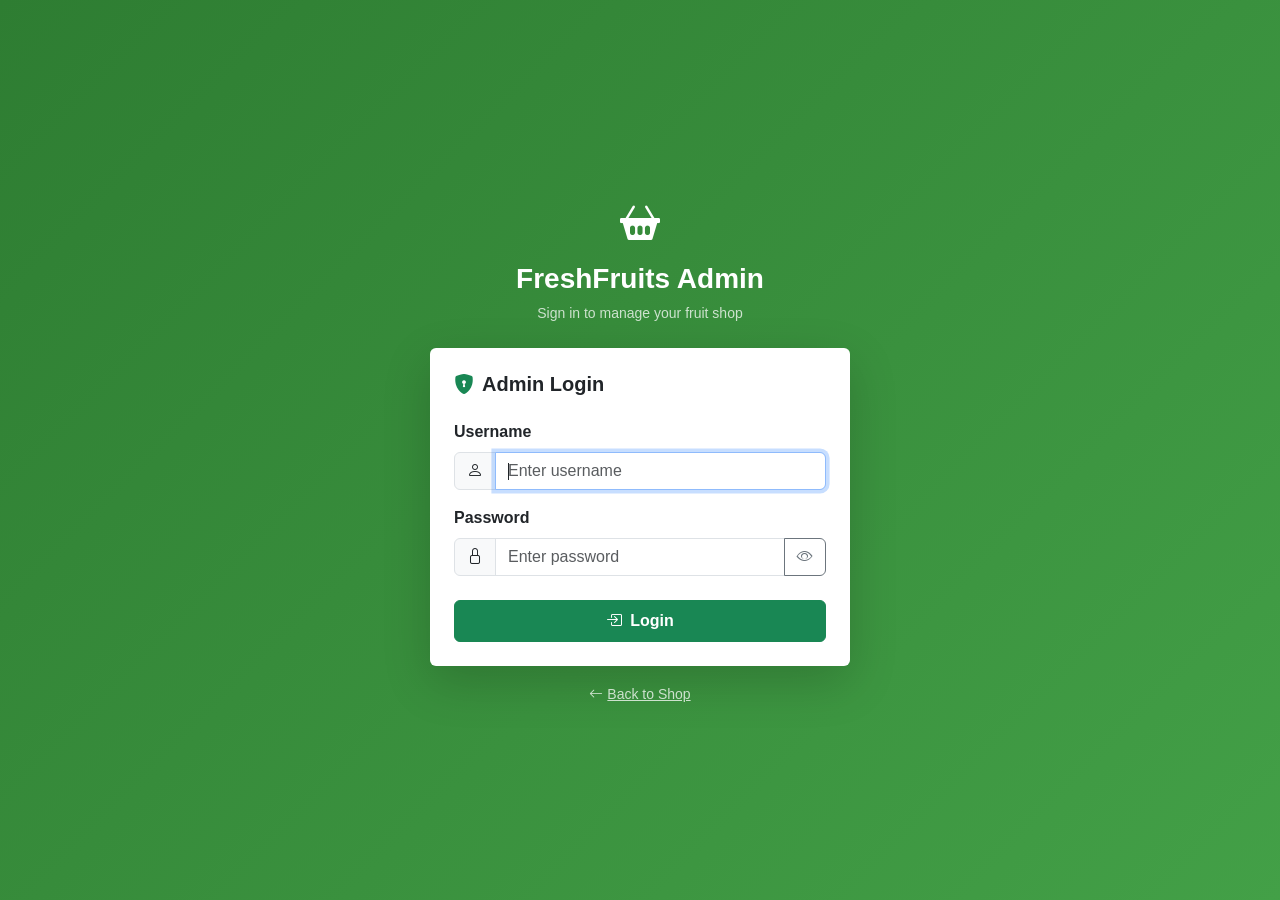
<file: admin/add-fruit.html>
<!DOCTYPE html>
<html lang="en">
<head>
    <meta charset="UTF-8">
    <meta name="viewport" content="width=device-width, initial-scale=1">
    <title>Add Fruit – FreshFruits Admin</title>
    <link href="https://cdn.jsdelivr.net/npm/bootstrap@5.3.3/dist/css/bootstrap.min.css" rel="stylesheet">
    <link href="https://cdn.jsdelivr.net/npm/bootstrap-icons@1.11.3/font/bootstrap-icons.css" rel="stylesheet">
    <link href="../css/style.css" rel="stylesheet">
</head>
<body>
<div class="d-flex" style="min-height:100vh">

    <!-- Sidebar -->
    <aside class="admin-sidebar d-flex flex-column py-4">
        <div class="text-center text-white mb-4 px-3">
            <i class="bi bi-basket2-fill" style="font-size:2rem"></i>
            <div class="fw-bold mt-1">FreshFruits</div>
            <div class="opacity-75 small">Admin Panel</div>
        </div>
        <nav class="nav flex-column">
            <a href="dashboard.html" class="nav-link">
                <i class="bi bi-speedometer2 me-2"></i>Dashboard
            </a>
            <a href="add-fruit.html" class="nav-link active">
                <i class="bi bi-plus-circle me-2"></i>Add Fruit
            </a>
            <a href="../index.html" class="nav-link">
                <i class="bi bi-shop me-2"></i>View Shop
            </a>
        </nav>
        <div class="mt-auto px-3">
            <div class="text-white opacity-75 small mb-2 text-center">
                <i class="bi bi-person-circle me-1"></i><span id="adminName">…</span>
            </div>
            <button onclick="logout()" class="btn btn-outline-light btn-sm w-100">
                <i class="bi bi-box-arrow-right me-1"></i>Logout
            </button>
        </div>
    </aside>

    <!-- Main content -->
    <div class="admin-content d-flex flex-column w-100">
        <div class="admin-topbar d-flex align-items-center">
            <a href="dashboard.html" class="btn btn-sm btn-outline-secondary me-3">
                <i class="bi bi-arrow-left"></i>
            </a>
            <h5 class="mb-0 fw-bold">Add New Fruit</h5>
        </div>

        <div class="p-4">
            <div id="errorBox" class="alert alert-danger d-none">
                <ul class="mb-0" id="errorList"></ul>
            </div>

            <form id="addForm" novalidate>
                <div class="row g-4">

                    <!-- Left: fruit info -->
                    <div class="col-lg-8">
                        <div class="admin-card card p-4">
                            <h6 class="fw-bold mb-3">Fruit Information</h6>

                            <div class="mb-3">
                                <label class="form-label fw-semibold">Fruit Name <span class="text-danger">*</span></label>
                                <input type="text" id="name" class="form-control"
                                       placeholder="e.g. Red Apple" required>
                            </div>

                            <div class="mb-3">
                                <label class="form-label fw-semibold">Description</label>
                                <textarea id="description" class="form-control" rows="4"
                                          placeholder="Describe the fruit…"></textarea>
                            </div>

                            <div class="row g-3">
                                <div class="col-md-4">
                                    <label class="form-label fw-semibold">Price ($) <span class="text-danger">*</span></label>
                                    <div class="input-group">
                                        <span class="input-group-text">$</span>
                                        <input type="number" id="price" class="form-control"
                                               step="0.01" min="0.01" placeholder="0.00" required>
                                    </div>
                                </div>
                                <div class="col-md-4">
                                    <label class="form-label fw-semibold">Discount (%)</label>
                                    <div class="input-group">
                                        <input type="number" id="discount" class="form-control"
                                               step="0.01" min="0" max="100" value="0">
                                        <span class="input-group-text">%</span>
                                    </div>
                                </div>
                                <div class="col-md-4">
                                    <label class="form-label fw-semibold">Category</label>
                                    <select id="category" class="form-select">
                                        <option>Tropical</option>
                                        <option>Citrus</option>
                                        <option>Berries</option>
                                        <option>Pome Fruits</option>
                                        <option>Stone Fruits</option>
                                        <option>Vine Fruits</option>
                                        <option>Melon</option>
                                        <option>Exotic</option>
                                        <option selected>General</option>
                                    </select>
                                </div>
                            </div>

                            <div class="mt-3">
                                <div class="form-check form-switch">
                                    <input class="form-check-input" type="checkbox"
                                           id="inStock" checked>
                                    <label class="form-check-label fw-semibold" for="inStock">
                                        In Stock
                                    </label>
                                </div>
                            </div>
                        </div>
                    </div>

                    <!-- Right: images -->
                    <div class="col-lg-4">
                        <div class="admin-card card p-4">
                            <h6 class="fw-bold mb-1">
                                <i class="bi bi-images me-2 text-success"></i>Fruit Images
                            </h6>
                            <p class="small text-muted mb-3">
                                Upload up to 5 images. First image becomes the primary photo.
                            </p>

                            <input type="file" id="imageInput" class="form-control"
                                   multiple accept="image/jpeg,image/png,image/gif,image/webp"
                                   onchange="previewImages(this)">
                            <div class="form-text">JPG, PNG, GIF, WEBP — max 5 MB each.</div>

                            <div class="img-preview-grid mt-3" id="previewGrid"></div>
                        </div>
                    </div>

                    <!-- Submit -->
                    <div class="col-12">
                        <button type="submit" id="submitBtn"
                                class="btn btn-success px-4 py-2 fw-bold">
                            <i class="bi bi-plus-circle me-2"></i>Add Fruit
                        </button>
                        <a href="dashboard.html"
                           class="btn btn-outline-secondary ms-2 px-4 py-2">Cancel</a>
                    </div>
                </div>
            </form>
        </div>
    </div>
</div>

<script src="https://cdn.jsdelivr.net/npm/bootstrap@5.3.3/dist/js/bootstrap.bundle.min.js"></script>
<script>
// Auth guard
async function init() {
    const auth = await fetch('api/auth.php?action=check').then(r => r.json()).catch(() => ({}));
    if (!auth.loggedIn) { window.location.href = 'login.html'; return; }
    document.getElementById('adminName').textContent = auth.username;
}

// Image preview
function previewImages(input) {
    const files = Array.from(input.files).slice(0, 5);
    const grid  = document.getElementById('previewGrid');
    grid.innerHTML = '';
    files.forEach((file, i) => {
        const reader = new FileReader();
        reader.onload = e => {
            const div = document.createElement('div');
            div.className = 'img-preview-item';
            div.innerHTML = `<img src="${e.target.result}" alt="Preview">
                ${i === 0 ? '<span style="position:absolute;bottom:4px;left:4px;background:#2e7d32;color:#fff;font-size:.6rem;padding:2px 6px;border-radius:8px">Primary</span>' : ''}`;
            grid.appendChild(div);
        };
        reader.readAsDataURL(file);
    });
}

// Form submit
document.getElementById('addForm').addEventListener('submit', async function (e) {
    e.preventDefault();

    const btn = document.getElementById('submitBtn');
    btn.disabled = true;
    btn.innerHTML = '<span class="spinner-border spinner-border-sm me-2"></span>Adding…';

    const fd = new FormData();
    fd.append('action',               'create');
    fd.append('name',                 document.getElementById('name').value.trim());
    fd.append('description',          document.getElementById('description').value.trim());
    fd.append('actual_price',         document.getElementById('price').value);
    fd.append('discount_percentage',  document.getElementById('discount').value);
    fd.append('category',             document.getElementById('category').value);
    fd.append('in_stock',             document.getElementById('inStock').checked ? '1' : '0');

    const imageInput = document.getElementById('imageInput');
    Array.from(imageInput.files).slice(0, 5).forEach(f => fd.append('images[]', f));

    try {
        const res  = await fetch('api/fruits.php', { method: 'POST', body: fd });
        const data = await res.json();

        if (data.success) {
            sessionStorage.setItem('flash', `Fruit added successfully!`);
            window.location.href = 'dashboard.html';
        } else {
            showErrors(data.errors || [data.error || 'Failed to add fruit.']);
            resetBtn();
        }
    } catch {
        showErrors(['Connection error. Please try again.']);
        resetBtn();
    }
});

function showErrors(errors) {
    const box  = document.getElementById('errorBox');
    const list = document.getElementById('errorList');
    list.innerHTML = errors.map(e => `<li>${e}</li>`).join('');
    box.classList.remove('d-none');
    box.scrollIntoView({ behavior: 'smooth' });
}
function resetBtn() {
    const btn = document.getElementById('submitBtn');
    btn.disabled = false;
    btn.innerHTML = '<i class="bi bi-plus-circle me-2"></i>Add Fruit';
}
async function logout() {
    await fetch('api/auth.php', { method: 'POST', body: new URLSearchParams({ action: 'logout' }) });
    window.location.href = 'login.html';
}

init();
</script>
</body>
</html>
</file>
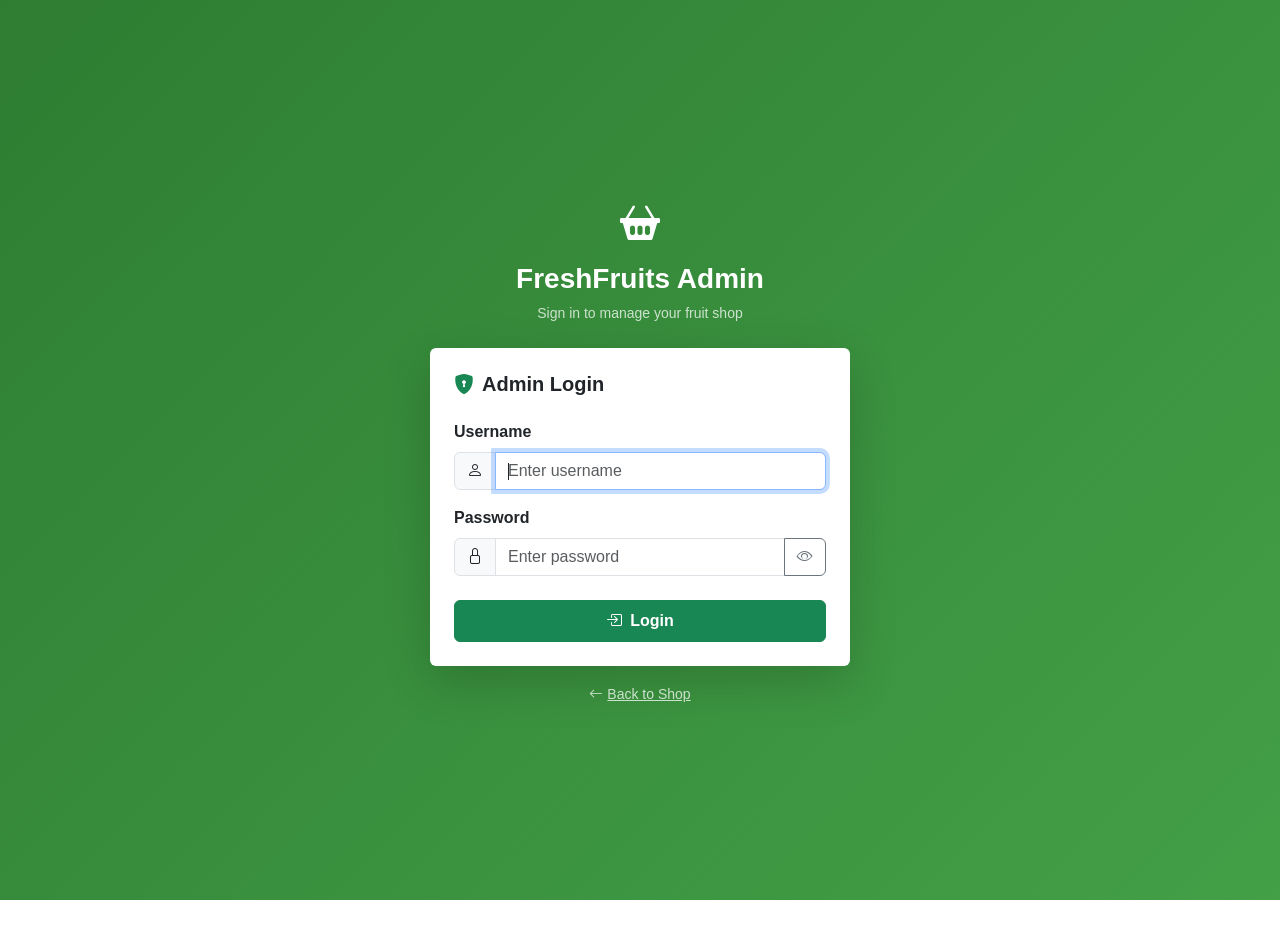
<file: admin/dashboard.html>
<!DOCTYPE html>
<html lang="en">
<head>
    <meta charset="UTF-8">
    <meta name="viewport" content="width=device-width, initial-scale=1">
    <title>Dashboard – FreshFruits Admin</title>
    <link href="https://cdn.jsdelivr.net/npm/bootstrap@5.3.3/dist/css/bootstrap.min.css" rel="stylesheet">
    <link href="https://cdn.jsdelivr.net/npm/bootstrap-icons@1.11.3/font/bootstrap-icons.css" rel="stylesheet">
    <link href="../css/style.css" rel="stylesheet">
</head>
<body>
<div class="d-flex" style="min-height:100vh">

    <!-- Sidebar -->
    <aside class="admin-sidebar d-flex flex-column py-4">
        <div class="text-center text-white mb-4 px-3">
            <i class="bi bi-basket2-fill" style="font-size:2rem"></i>
            <div class="fw-bold mt-1">FreshFruits</div>
            <div class="opacity-75 small">Admin Panel</div>
        </div>
        <nav class="nav flex-column">
            <a href="dashboard.html" class="nav-link active">
                <i class="bi bi-speedometer2 me-2"></i>Dashboard
            </a>
            <a href="add-fruit.html" class="nav-link">
                <i class="bi bi-plus-circle me-2"></i>Add Fruit
            </a>
            <a href="../index.html" class="nav-link">
                <i class="bi bi-shop me-2"></i>View Shop
            </a>
        </nav>
        <div class="mt-auto px-3">
            <div class="text-white opacity-75 small mb-2 text-center">
                <i class="bi bi-person-circle me-1"></i><span id="adminName">…</span>
            </div>
            <button onclick="logout()" class="btn btn-outline-light btn-sm w-100">
                <i class="bi bi-box-arrow-right me-1"></i>Logout
            </button>
        </div>
    </aside>

    <!-- Main content -->
    <div class="admin-content d-flex flex-column w-100">

        <!-- Top bar -->
        <div class="admin-topbar d-flex align-items-center justify-content-between">
            <h5 class="mb-0 fw-bold">Dashboard</h5>
            <a href="add-fruit.html" class="btn btn-success btn-sm">
                <i class="bi bi-plus-lg me-1"></i>Add New Fruit
            </a>
        </div>

        <div class="p-4 flex-grow-1">

            <!-- Flash message -->
            <div id="flashMsg" class="d-none alert alert-dismissible fade show">
                <span id="flashText"></span>
                <button type="button" class="btn-close" onclick="document.getElementById('flashMsg').classList.add('d-none')"></button>
            </div>

            <!-- Stats -->
            <div class="row g-3 mb-4" id="statsRow">
                <div class="col-6 col-md-3">
                    <div class="admin-card card text-center p-3">
                        <div class="fs-1 text-success fw-bold" id="statTotal">–</div>
                        <div class="small text-muted">Total Fruits</div>
                    </div>
                </div>
                <div class="col-6 col-md-3">
                    <div class="admin-card card text-center p-3">
                        <div class="fs-1 text-primary fw-bold" id="statInStock">–</div>
                        <div class="small text-muted">In Stock</div>
                    </div>
                </div>
                <div class="col-6 col-md-3">
                    <div class="admin-card card text-center p-3">
                        <div class="fs-1 text-danger fw-bold" id="statOutStock">–</div>
                        <div class="small text-muted">Out of Stock</div>
                    </div>
                </div>
                <div class="col-6 col-md-3">
                    <div class="admin-card card text-center p-3">
                        <div class="fs-1 text-warning fw-bold" id="statDiscount">–</div>
                        <div class="small text-muted">On Discount</div>
                    </div>
                </div>
            </div>

            <!-- Fruits table -->
            <div class="admin-card card">
                <div class="card-header bg-transparent fw-semibold border-0 pt-3">
                    <i class="bi bi-table me-2 text-success"></i>All Fruits
                </div>
                <div class="card-body p-0">
                    <div id="tableWrap" class="table-responsive">
                        <div class="text-center py-5 text-muted">
                            <div class="spinner-border text-success" role="status"></div>
                            <p class="mt-2">Loading fruits…</p>
                        </div>
                    </div>
                </div>
            </div>
        </div>
    </div>
</div>

<!-- Delete Confirm Modal -->
<div class="modal fade" id="deleteModal" tabindex="-1">
    <div class="modal-dialog">
        <div class="modal-content">
            <div class="modal-header border-0">
                <h5 class="modal-title text-danger">
                    <i class="bi bi-exclamation-triangle me-2"></i>Delete Fruit
                </h5>
                <button type="button" class="btn-close" data-bs-dismiss="modal"></button>
            </div>
            <div class="modal-body">
                Are you sure you want to delete <strong id="deleteName"></strong>?
                This will also remove all its images and cannot be undone.
            </div>
            <div class="modal-footer border-0">
                <button class="btn btn-secondary" data-bs-dismiss="modal">Cancel</button>
                <button class="btn btn-danger" id="confirmDeleteBtn">
                    <i class="bi bi-trash me-1"></i>Delete
                </button>
            </div>
        </div>
    </div>
</div>

<script src="https://cdn.jsdelivr.net/npm/bootstrap@5.3.3/dist/js/bootstrap.bundle.min.js"></script>
<script>
let deleteModal, pendingDeleteId;

// ── Auth guard ────────────────────────────────────────────────
async function init() {
    const auth = await fetch('api/auth.php?action=check').then(r => r.json()).catch(() => ({}));
    if (!auth.loggedIn) { window.location.href = 'login.html'; return; }
    document.getElementById('adminName').textContent = auth.username;
    deleteModal = new bootstrap.Modal(document.getElementById('deleteModal'));
    loadFruits();
    checkFlash();
}

// ── Flash from sessionStorage ────────────────────────────────
function checkFlash() {
    const msg = sessionStorage.getItem('flash');
    if (msg) {
        const el = document.getElementById('flashMsg');
        el.classList.remove('d-none');
        el.classList.add('alert-success');
        document.getElementById('flashText').textContent = msg;
        sessionStorage.removeItem('flash');
    }
}

// ── Load fruits table ────────────────────────────────────────
async function loadFruits() {
    try {
        const data = await fetch('api/fruits.php?action=list').then(r => r.json());
        if (!data.success) throw new Error();

        // Stats
        document.getElementById('statTotal').textContent    = data.stats.total;
        document.getElementById('statInStock').textContent  = data.stats.in_stock;
        document.getElementById('statOutStock').textContent = data.stats.out_stock;
        document.getElementById('statDiscount').textContent = data.stats.discounted;

        // Table
        const wrap = document.getElementById('tableWrap');
        if (data.fruits.length === 0) {
            wrap.innerHTML = '<p class="text-center text-muted py-4">No fruits yet. <a href="add-fruit.html">Add the first one!</a></p>';
            return;
        }

        let rows = data.fruits.map(f => {
            const final = (f.actual_price - f.actual_price * f.discount_percentage / 100).toFixed(2);
            const img   = f.primary_image
                ? `<img src="../${f.primary_image}" width="48" height="48" style="object-fit:cover;border-radius:8px" alt="">`
                : `<div class="bg-light d-flex align-items-center justify-content-center rounded" style="width:48px;height:48px;color:#ccc"><i class="bi bi-image"></i></div>`;
            const disc  = f.discount_percentage > 0
                ? `<span class="badge bg-warning text-dark">${f.discount_percentage}%</span>`
                : '<span class="text-muted">—</span>';
            const stock = f.in_stock
                ? '<span class="badge bg-success">In Stock</span>'
                : '<span class="badge bg-danger">Out of Stock</span>';
            return `<tr>
                <td>${img}</td>
                <td class="fw-semibold">${esc(f.name)}</td>
                <td><span class="category-pill">${esc(f.category)}</span></td>
                <td>$${parseFloat(f.actual_price).toFixed(2)}</td>
                <td>${disc}</td>
                <td class="fw-bold text-success">$${final}</td>
                <td>${stock}</td>
                <td><span class="badge bg-secondary"><i class="bi bi-images me-1"></i>${f.image_count}/5</span></td>
                <td>
                    <a href="edit-fruit.html?id=${f.id}" class="btn btn-sm btn-outline-primary me-1" title="Edit"><i class="bi bi-pencil"></i></a>
                    <a href="../fruit-detail.html?id=${f.id}" target="_blank" class="btn btn-sm btn-outline-success me-1" title="View"><i class="bi bi-eye"></i></a>
                    <button class="btn btn-sm btn-outline-danger" title="Delete"
                            onclick="askDelete(${f.id},'${esc(f.name).replace(/'/g,"\\'")}')">
                        <i class="bi bi-trash"></i>
                    </button>
                </td>
            </tr>`;
        }).join('');

        wrap.innerHTML = `
            <table class="table table-hover align-middle mb-0">
                <thead class="table-light">
                    <tr>
                        <th width="60"></th>
                        <th>Name</th><th>Category</th><th>Price</th>
                        <th>Discount</th><th>Final</th><th>Stock</th>
                        <th>Images</th><th width="130">Actions</th>
                    </tr>
                </thead>
                <tbody>${rows}</tbody>
            </table>`;
    } catch {
        document.getElementById('tableWrap').innerHTML =
            '<p class="text-center text-danger py-4">Failed to load fruits.</p>';
    }
}

// ── Delete flow ───────────────────────────────────────────────
function askDelete(id, name) {
    pendingDeleteId = id;
    document.getElementById('deleteName').textContent = name;
    deleteModal.show();
}

document.getElementById('confirmDeleteBtn').addEventListener('click', async () => {
    const btn = document.getElementById('confirmDeleteBtn');
    btn.disabled = true;
    btn.innerHTML = '<span class="spinner-border spinner-border-sm me-1"></span>Deleting…';

    const fd = new FormData();
    fd.append('action', 'delete');
    fd.append('id', pendingDeleteId);

    const data = await fetch('api/fruits.php', { method: 'POST', body: fd }).then(r => r.json()).catch(() => ({}));
    deleteModal.hide();
    btn.disabled = false;
    btn.innerHTML = '<i class="bi bi-trash me-1"></i>Delete';

    if (data.success) {
        sessionStorage.setItem('flash', `"${data.name}" deleted successfully.`);
        location.reload();
    } else {
        alert(data.error || 'Delete failed.');
    }
});

// ── Logout ────────────────────────────────────────────────────
async function logout() {
    await fetch('api/auth.php', { method: 'POST', body: new URLSearchParams({ action: 'logout' }) });
    window.location.href = 'login.html';
}

function esc(s) {
    return String(s).replace(/&/g,'&amp;').replace(/</g,'&lt;').replace(/>/g,'&gt;').replace(/"/g,'&quot;');
}

init();
</script>
</body>
</html>
</file>
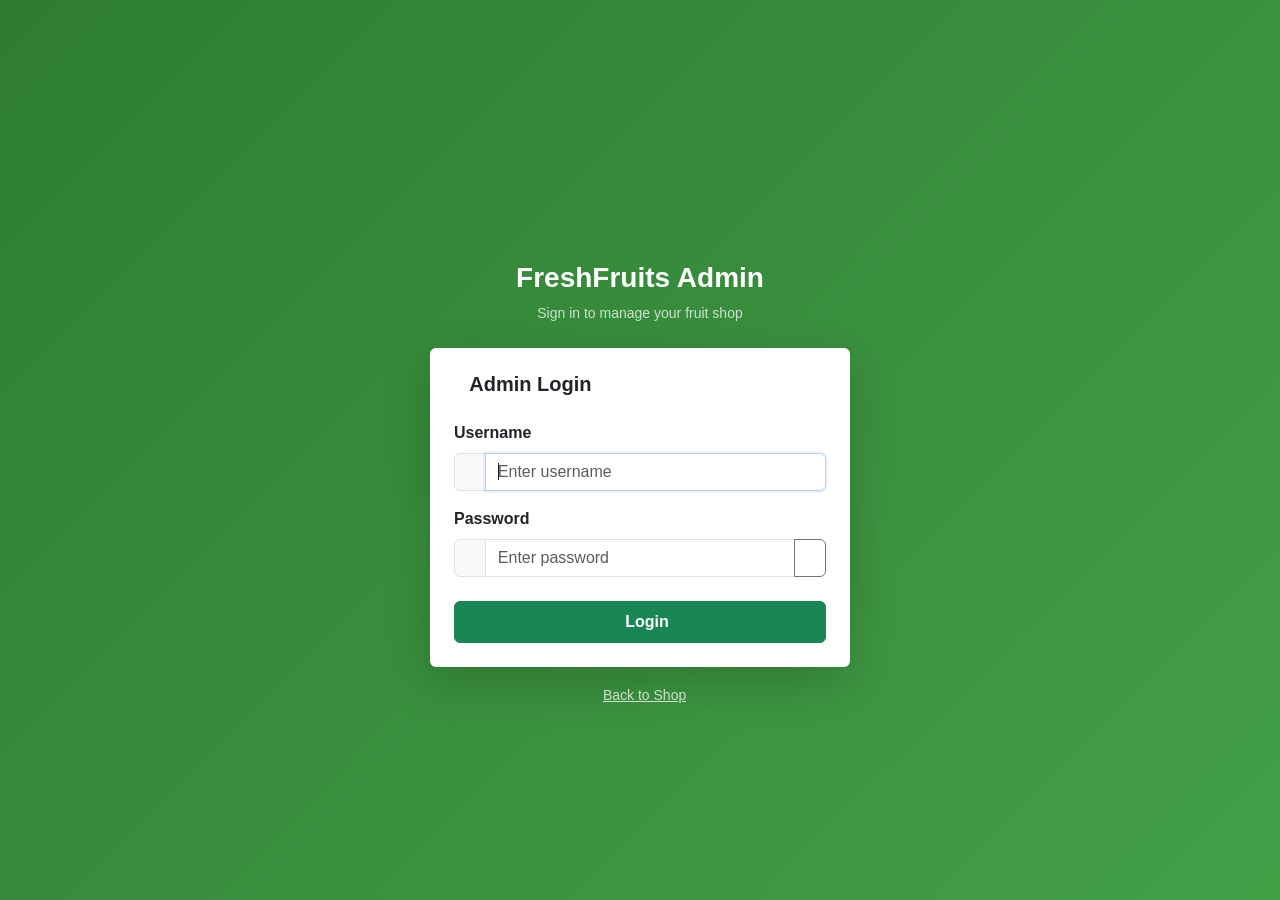
<file: admin/edit-fruit.html>
<!DOCTYPE html>
<html lang="en">
<head>
    <meta charset="UTF-8">
    <meta name="viewport" content="width=device-width, initial-scale=1">
    <title>Edit Fruit – FreshFruits Admin</title>
    <link href="https://cdn.jsdelivr.net/npm/bootstrap@5.3.3/dist/css/bootstrap.min.css" rel="stylesheet">
    <link href="https://cdn.jsdelivr.net/npm/bootstrap-icons@1.11.3/font/bootstrap-icons.css" rel="stylesheet">
    <link href="../css/style.css" rel="stylesheet">
</head>
<body>
<div class="d-flex" style="min-height:100vh">

    <!-- Sidebar -->
    <aside class="admin-sidebar d-flex flex-column py-4">
        <div class="text-center text-white mb-4 px-3">
            <i class="bi bi-basket2-fill" style="font-size:2rem"></i>
            <div class="fw-bold mt-1">FreshFruits</div>
            <div class="opacity-75 small">Admin Panel</div>
        </div>
        <nav class="nav flex-column">
            <a href="dashboard.html" class="nav-link active">
                <i class="bi bi-speedometer2 me-2"></i>Dashboard
            </a>
            <a href="add-fruit.html" class="nav-link">
                <i class="bi bi-plus-circle me-2"></i>Add Fruit
            </a>
            <a href="../index.html" class="nav-link">
                <i class="bi bi-shop me-2"></i>View Shop
            </a>
        </nav>
        <div class="mt-auto px-3">
            <div class="text-white opacity-75 small mb-2 text-center">
                <i class="bi bi-person-circle me-1"></i><span id="adminName">…</span>
            </div>
            <button onclick="logout()" class="btn btn-outline-light btn-sm w-100">
                <i class="bi bi-box-arrow-right me-1"></i>Logout
            </button>
        </div>
    </aside>

    <!-- Main content -->
    <div class="admin-content d-flex flex-column w-100">
        <div class="admin-topbar d-flex align-items-center">
            <a href="dashboard.html" class="btn btn-sm btn-outline-secondary me-3">
                <i class="bi bi-arrow-left"></i>
            </a>
            <h5 class="mb-0 fw-bold" id="pageTitle">Edit Fruit</h5>
        </div>

        <div class="p-4" id="mainArea">
            <div class="text-center py-5">
                <div class="spinner-border text-success" role="status"></div>
                <p class="mt-2 text-muted">Loading fruit data…</p>
            </div>
        </div>
    </div>
</div>

<script src="https://cdn.jsdelivr.net/npm/bootstrap@5.3.3/dist/js/bootstrap.bundle.min.js"></script>
<script>
const params  = new URLSearchParams(window.location.search);
const fruitId = parseInt(params.get('id'));
const CATEGORIES = ['Tropical','Citrus','Berries','Pome Fruits','Stone Fruits','Vine Fruits','Melon','Exotic','General'];

// ── Auth + load ───────────────────────────────────────────────
async function init() {
    const auth = await fetch('api/auth.php?action=check').then(r => r.json()).catch(() => ({}));
    if (!auth.loggedIn) { window.location.href = 'login.html'; return; }
    document.getElementById('adminName').textContent = auth.username;

    if (!fruitId) { window.location.href = 'dashboard.html'; return; }
    loadFruit();
}

async function loadFruit() {
    try {
        const data = await fetch(`api/fruits.php?action=get&id=${fruitId}`).then(r => r.json());
        if (!data.success) throw new Error(data.error || 'Not found');
        renderForm(data.fruit, data.images);
    } catch (e) {
        document.getElementById('mainArea').innerHTML =
            `<div class="alert alert-danger">Failed to load fruit: ${e.message}</div>`;
    }
}

// ── Render form ───────────────────────────────────────────────
function renderForm(fruit, images) {
    document.getElementById('pageTitle').textContent = 'Edit: ' + fruit.name;
    const slotsLeft = 5 - images.length;

    // Existing images HTML
    let imagesHtml = '';
    if (images.length > 0) {
        const cards = images.map(img => `
            <div class="col-6 col-md-4" id="imgCard_${img.id}">
                <div class="existing-img-card">
                    <img src="../${esc(img.image_path)}" alt="">
                    ${img.is_primary ? '<span class="primary-star"><i class="bi bi-star-fill me-1"></i>Primary</span>' : ''}
                    <div class="p-1 d-flex gap-1">
                        ${!img.is_primary ? `<button class="btn btn-xs btn-outline-warning flex-fill"
                            style="font-size:.7rem;padding:2px"
                            onclick="setPrimary(${img.id})" title="Set as primary">
                            <i class="bi bi-star"></i>
                        </button>` : ''}
                        <button class="btn btn-xs btn-outline-danger flex-fill"
                            style="font-size:.7rem;padding:2px"
                            onclick="deleteImage(${img.id})" title="Delete">
                            <i class="bi bi-trash"></i>
                        </button>
                    </div>
                </div>
            </div>`).join('');

        imagesHtml = `
            <div class="admin-card card p-4 mb-3">
                <h6 class="fw-bold mb-3">
                    <i class="bi bi-images me-2 text-success"></i>
                    Current Images (<span id="imgCount">${images.length}</span>/5)
                </h6>
                <div class="row g-2" id="imgGrid">${cards}</div>
            </div>`;
    }

    const uploadHtml = slotsLeft > 0
        ? `<div class="admin-card card p-4">
               <h6 class="fw-bold mb-1">
                   <i class="bi bi-cloud-upload me-2 text-success"></i>Add Images
               </h6>
               <p class="small text-muted mb-3" id="slotsMsg">
                   ${slotsLeft} slot${slotsLeft !== 1 ? 's' : ''} remaining.
               </p>
               <input type="file" id="imageInput" class="form-control"
                      multiple accept="image/jpeg,image/png,image/gif,image/webp"
                      onchange="previewImages(this)">
               <div class="form-text">JPG, PNG, GIF, WEBP — max 5 MB each.</div>
               <div class="img-preview-grid mt-3" id="previewGrid"></div>
           </div>`
        : `<div class="alert alert-warning py-2 small">
               <i class="bi bi-exclamation-circle me-1"></i>
               Maximum 5 images reached. Delete one to add more.
           </div>`;

    // Category options
    const catOptions = CATEGORIES.map(c =>
        `<option ${c === fruit.category ? 'selected' : ''}>${esc(c)}</option>`
    ).join('');

    document.getElementById('mainArea').innerHTML = `
        <div id="alertBox" class="d-none alert alert-dismissible fade show">
            <span id="alertText"></span>
            <button type="button" class="btn-close" onclick="document.getElementById('alertBox').classList.add('d-none')"></button>
        </div>

        <div id="errorBox" class="alert alert-danger d-none">
            <ul class="mb-0" id="errorList"></ul>
        </div>

        <form id="editForm" novalidate>
            <div class="row g-4">

                <!-- Left -->
                <div class="col-lg-8">
                    <div class="admin-card card p-4 mb-4">
                        <h6 class="fw-bold mb-3">Fruit Information</h6>

                        <div class="mb-3">
                            <label class="form-label fw-semibold">Fruit Name <span class="text-danger">*</span></label>
                            <input type="text" id="name" class="form-control"
                                   value="${esc(fruit.name)}" required>
                        </div>
                        <div class="mb-3">
                            <label class="form-label fw-semibold">Description</label>
                            <textarea id="description" class="form-control" rows="4">${esc(fruit.description || '')}</textarea>
                        </div>
                        <div class="row g-3">
                            <div class="col-md-4">
                                <label class="form-label fw-semibold">Price ($) <span class="text-danger">*</span></label>
                                <div class="input-group">
                                    <span class="input-group-text">$</span>
                                    <input type="number" id="price" class="form-control"
                                           step="0.01" min="0.01"
                                           value="${parseFloat(fruit.actual_price).toFixed(2)}" required>
                                </div>
                            </div>
                            <div class="col-md-4">
                                <label class="form-label fw-semibold">Discount (%)</label>
                                <div class="input-group">
                                    <input type="number" id="discount" class="form-control"
                                           step="0.01" min="0" max="100"
                                           value="${parseFloat(fruit.discount_percentage).toFixed(2)}">
                                    <span class="input-group-text">%</span>
                                </div>
                            </div>
                            <div class="col-md-4">
                                <label class="form-label fw-semibold">Category</label>
                                <select id="category" class="form-select">${catOptions}</select>
                            </div>
                        </div>
                        <div class="mt-3">
                            <div class="form-check form-switch">
                                <input class="form-check-input" type="checkbox" id="inStock"
                                       ${fruit.in_stock ? 'checked' : ''}>
                                <label class="form-check-label fw-semibold" for="inStock">In Stock</label>
                            </div>
                        </div>
                    </div>

                    <button type="submit" id="submitBtn" class="btn btn-success px-4 py-2 fw-bold">
                        <i class="bi bi-check-circle me-2"></i>Save Changes
                    </button>
                    <a href="dashboard.html" class="btn btn-outline-secondary ms-2 px-4 py-2">Cancel</a>
                </div>

                <!-- Right: images -->
                <div class="col-lg-4">
                    ${imagesHtml}
                    ${uploadHtml}
                </div>
            </div>
        </form>`;

    document.getElementById('editForm').addEventListener('submit', submitEdit);
}

// ── Submit edit ───────────────────────────────────────────────
async function submitEdit(e) {
    e.preventDefault();
    const btn = document.getElementById('submitBtn');
    btn.disabled = true;
    btn.innerHTML = '<span class="spinner-border spinner-border-sm me-2"></span>Saving…';

    const fd = new FormData();
    fd.append('action',               'update');
    fd.append('id',                   fruitId);
    fd.append('name',                 document.getElementById('name').value.trim());
    fd.append('description',          document.getElementById('description').value.trim());
    fd.append('actual_price',         document.getElementById('price').value);
    fd.append('discount_percentage',  document.getElementById('discount').value);
    fd.append('category',             document.getElementById('category').value);
    fd.append('in_stock',             document.getElementById('inStock').checked ? '1' : '0');

    const imgInput = document.getElementById('imageInput');
    if (imgInput) Array.from(imgInput.files).forEach(f => fd.append('images[]', f));

    try {
        const data = await fetch('api/fruits.php', { method: 'POST', body: fd }).then(r => r.json());

        if (data.success) {
            showAlert('success', 'Changes saved successfully!');
            loadFruit();   // Refresh image section
        } else {
            showErrors(data.errors || [data.error || 'Save failed.']);
        }
    } catch {
        showErrors(['Connection error. Please try again.']);
    }

    btn.disabled = false;
    btn.innerHTML = '<i class="bi bi-check-circle me-2"></i>Save Changes';
}

// ── Delete image ──────────────────────────────────────────────
async function deleteImage(imageId) {
    if (!confirm('Delete this image?')) return;

    const fd = new FormData();
    fd.append('action',   'delete');
    fd.append('id',       imageId);
    fd.append('fruit_id', fruitId);

    const data = await fetch('api/images.php', { method: 'POST', body: fd }).then(r => r.json()).catch(() => ({}));
    if (data.success) {
        loadFruit();
    } else {
        alert(data.error || 'Delete failed.');
    }
}

// ── Set primary image ─────────────────────────────────────────
async function setPrimary(imageId) {
    const fd = new FormData();
    fd.append('action',   'set_primary');
    fd.append('id',       imageId);
    fd.append('fruit_id', fruitId);

    const data = await fetch('api/images.php', { method: 'POST', body: fd }).then(r => r.json()).catch(() => ({}));
    if (data.success) {
        loadFruit();
    } else {
        alert(data.error || 'Failed to set primary.');
    }
}

// ── Image preview ─────────────────────────────────────────────
function previewImages(input) {
    const files = Array.from(input.files).slice(0, 5);
    const grid  = document.getElementById('previewGrid');
    if (!grid) return;
    grid.innerHTML = '';
    files.forEach((file, i) => {
        const reader = new FileReader();
        reader.onload = e => {
            const div = document.createElement('div');
            div.className = 'img-preview-item';
            div.innerHTML = `<img src="${e.target.result}" alt="Preview">`;
            grid.appendChild(div);
        };
        reader.readAsDataURL(file);
    });
}

// ── Helpers ───────────────────────────────────────────────────
function showAlert(type, msg) {
    const box = document.getElementById('alertBox');
    box.className = `alert alert-${type} alert-dismissible fade show`;
    document.getElementById('alertText').textContent = msg;
    box.classList.remove('d-none');
    box.scrollIntoView({ behavior: 'smooth' });
}
function showErrors(errors) {
    const box  = document.getElementById('errorBox');
    const list = document.getElementById('errorList');
    list.innerHTML = errors.map(e => `<li>${e}</li>`).join('');
    box.classList.remove('d-none');
    box.scrollIntoView({ behavior: 'smooth' });
}
function esc(s) {
    return String(s ?? '').replace(/&/g,'&amp;').replace(/</g,'&lt;').replace(/>/g,'&gt;').replace(/"/g,'&quot;');
}
async function logout() {
    await fetch('api/auth.php', { method: 'POST', body: new URLSearchParams({ action: 'logout' }) });
    window.location.href = 'login.html';
}

init();
</script>
</body>
</html>
</file>
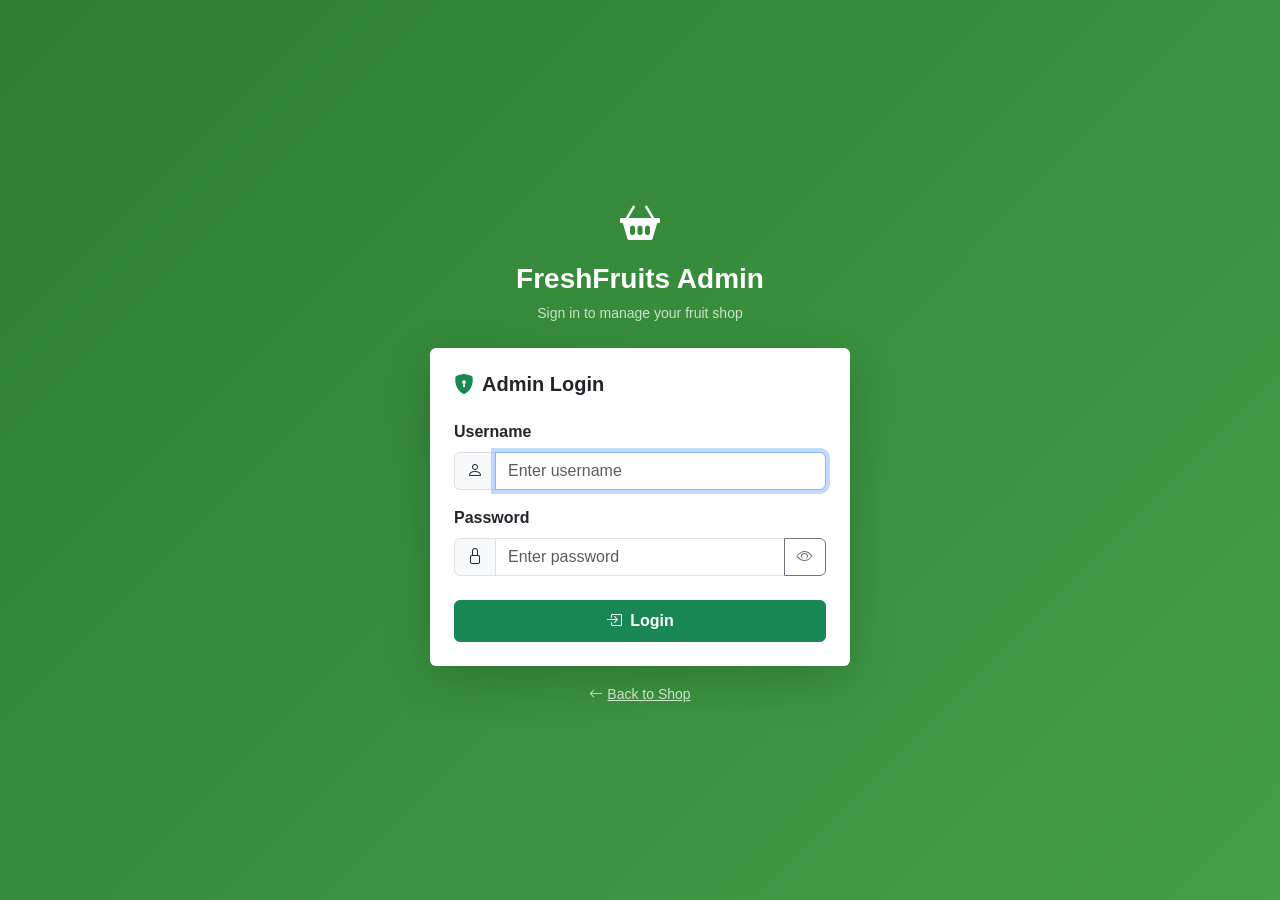
<file: admin/login.html>
<!DOCTYPE html>
<html lang="en">
<head>
    <meta charset="UTF-8">
    <meta name="viewport" content="width=device-width, initial-scale=1">
    <title>Admin Login – FreshFruits</title>
    <link href="https://cdn.jsdelivr.net/npm/bootstrap@5.3.3/dist/css/bootstrap.min.css" rel="stylesheet">
    <link href="https://cdn.jsdelivr.net/npm/bootstrap-icons@1.11.3/font/bootstrap-icons.css" rel="stylesheet">
    <link href="../css/style.css" rel="stylesheet">
    <style>
        body { background: linear-gradient(135deg, #2e7d32 0%, #43a047 100%); min-height: 100vh; }
    </style>
</head>
<body class="d-flex align-items-center justify-content-center py-5">

    <div style="width:100%;max-width:420px">
        <div class="text-center text-white mb-4">
            <i class="bi bi-basket2-fill" style="font-size:2.5rem"></i>
            <h3 class="fw-bold mt-2">FreshFruits Admin</h3>
            <p class="opacity-75 small">Sign in to manage your fruit shop</p>
        </div>

        <div class="card border-0 shadow-lg">
            <div class="card-body p-4">
                <h5 class="fw-bold mb-4">
                    <i class="bi bi-shield-lock-fill text-success me-2"></i>Admin Login
                </h5>

                <div id="errorAlert" class="alert alert-danger d-none py-2">
                    <i class="bi bi-exclamation-circle me-2"></i><span id="errorMsg"></span>
                </div>

                <form id="loginForm" novalidate>
                    <div class="mb-3">
                        <label class="form-label fw-semibold">Username</label>
                        <div class="input-group">
                            <span class="input-group-text"><i class="bi bi-person"></i></span>
                            <input type="text" id="username" class="form-control"
                                   placeholder="Enter username" required autofocus>
                        </div>
                    </div>
                    <div class="mb-4">
                        <label class="form-label fw-semibold">Password</label>
                        <div class="input-group">
                            <span class="input-group-text"><i class="bi bi-lock"></i></span>
                            <input type="password" id="password" class="form-control"
                                   placeholder="Enter password" required>
                            <button type="button" class="btn btn-outline-secondary"
                                    onclick="togglePass(this)">
                                <i class="bi bi-eye"></i>
                            </button>
                        </div>
                    </div>
                    <button type="submit" id="submitBtn"
                            class="btn btn-success w-100 fw-bold py-2">
                        <i class="bi bi-box-arrow-in-right me-2"></i>Login
                    </button>
                </form>
            </div>
        </div>

        <div class="text-center mt-3">
            <a href="../index.html" class="text-white opacity-75 small">
                <i class="bi bi-arrow-left me-1"></i>Back to Shop
            </a>
        </div>
    </div>

<script src="https://cdn.jsdelivr.net/npm/bootstrap@5.3.3/dist/js/bootstrap.bundle.min.js"></script>
<script>
// Redirect if already logged in
fetch('api/auth.php?action=check')
    .then(r => r.json())
    .then(d => { if (d.loggedIn) window.location.href = 'dashboard.html'; })
    .catch(() => {});

document.getElementById('loginForm').addEventListener('submit', async function (e) {
    e.preventDefault();

    const btn = document.getElementById('submitBtn');
    btn.disabled = true;
    btn.innerHTML = '<span class="spinner-border spinner-border-sm me-2"></span>Signing in…';

    const fd = new FormData();
    fd.append('action',   'login');
    fd.append('username', document.getElementById('username').value.trim());
    fd.append('password', document.getElementById('password').value);

    try {
        const res  = await fetch('api/auth.php', { method: 'POST', body: fd });
        const data = await res.json();

        if (data.success) {
            window.location.href = 'dashboard.html';
        } else {
            showError(data.error || 'Login failed.');
            resetBtn();
        }
    } catch {
        showError('Connection error. Please try again.');
        resetBtn();
    }
});

function showError(msg) {
    const el = document.getElementById('errorAlert');
    document.getElementById('errorMsg').textContent = msg;
    el.classList.remove('d-none');
}
function resetBtn() {
    const btn = document.getElementById('submitBtn');
    btn.disabled = false;
    btn.innerHTML = '<i class="bi bi-box-arrow-in-right me-2"></i>Login';
}
function togglePass(btn) {
    const input = btn.previousElementSibling;
    const icon  = btn.querySelector('i');
    if (input.type === 'password') {
        input.type = 'text';  icon.className = 'bi bi-eye-slash';
    } else {
        input.type = 'password'; icon.className = 'bi bi-eye';
    }
}
</script>
</body>
</html>
</file>
<file: css/style.css>
/* =============================================
   Fruit Shop – Custom Styles
   ============================================= */

:root {
    --primary:   #2e7d32;
    --primary-l: #43a047;
    --accent:    #ff6f00;
    --card-shadow: 0 4px 20px rgba(0,0,0,.08);
    --hover-shadow: 0 8px 30px rgba(0,0,0,.15);
}

/* ---------- General ---------- */
body {
    font-family: 'Segoe UI', Tahoma, Geneva, Verdana, sans-serif;
    background: #f8f9fa;
    color: #333;
}

/* ---------- Navbar ---------- */
.navbar-brand {
    font-weight: 700;
    font-size: 1.5rem;
    letter-spacing: .5px;
}
.navbar-brand span {
    color: #a5d6a7;
}

/* ---------- Hero ---------- */
.hero-section {
    background: linear-gradient(135deg, var(--primary) 0%, var(--primary-l) 100%);
    color: #fff;
    padding: 80px 0 60px;
}
.hero-section h1 { font-size: 2.8rem; font-weight: 700; }
.hero-section p  { font-size: 1.15rem; opacity: .9; }

/* ---------- Section Heading ---------- */
.section-heading {
    position: relative;
    display: inline-block;
    font-weight: 700;
    color: #222;
}
.section-heading::after {
    content: '';
    position: absolute;
    bottom: -8px;
    left: 0;
    width: 50px;
    height: 3px;
    background: var(--primary);
    border-radius: 2px;
}

/* ---------- Fruit Card ---------- */
.fruit-card {
    border: none;
    border-radius: 16px;
    box-shadow: var(--card-shadow);
    transition: transform .25s ease, box-shadow .25s ease;
    cursor: pointer;
    overflow: hidden;
}
.fruit-card:hover {
    transform: translateY(-6px);
    box-shadow: var(--hover-shadow);
}
.fruit-card .card-img-top {
    height: 200px;
    object-fit: cover;
    transition: transform .4s ease;
}
.fruit-card:hover .card-img-top {
    transform: scale(1.06);
}
.fruit-card .card-img-wrapper {
    overflow: hidden;
    position: relative;
}
.fruit-card .card-body {
    padding: 1.1rem 1.2rem;
}
.fruit-card .card-title {
    font-weight: 600;
    font-size: 1.05rem;
    margin-bottom: .3rem;
    white-space: nowrap;
    overflow: hidden;
    text-overflow: ellipsis;
}

/* Discount badge */
.discount-badge {
    position: absolute;
    top: 12px;
    right: 12px;
    background: var(--accent);
    color: #fff;
    font-size: .78rem;
    font-weight: 700;
    padding: 3px 10px;
    border-radius: 20px;
    z-index: 1;
}

/* Out of stock overlay */
.out-of-stock-overlay {
    position: absolute;
    inset: 0;
    background: rgba(0,0,0,.45);
    display: flex;
    align-items: center;
    justify-content: center;
}
.out-of-stock-overlay span {
    background: #f44336;
    color: #fff;
    font-size: .85rem;
    font-weight: 700;
    padding: 5px 14px;
    border-radius: 20px;
    letter-spacing: .5px;
}

/* Pricing */
.price-actual {
    text-decoration: line-through;
    color: #9e9e9e;
    font-size: .9rem;
}
.price-discounted {
    color: var(--primary);
    font-size: 1.2rem;
    font-weight: 700;
}
.price-no-discount {
    color: var(--primary);
    font-size: 1.2rem;
    font-weight: 700;
}

/* Category pill */
.category-pill {
    background: #e8f5e9;
    color: var(--primary);
    font-size: .72rem;
    font-weight: 600;
    padding: 2px 10px;
    border-radius: 12px;
    display: inline-block;
}

/* ---------- Detail Page ---------- */
.detail-image-main {
    border-radius: 16px;
    width: 100%;
    height: 380px;
    object-fit: cover;
    box-shadow: var(--card-shadow);
}
.thumb-gallery {
    display: flex;
    gap: 10px;
    flex-wrap: wrap;
    margin-top: 12px;
}
.thumb-gallery img {
    width: 80px;
    height: 80px;
    object-fit: cover;
    border-radius: 10px;
    cursor: pointer;
    border: 3px solid transparent;
    transition: border-color .2s, transform .2s;
}
.thumb-gallery img:hover,
.thumb-gallery img.active {
    border-color: var(--primary);
    transform: scale(1.08);
}
.detail-price-box {
    background: #fff;
    border-radius: 16px;
    padding: 24px;
    box-shadow: var(--card-shadow);
}
.detail-price-actual {
    text-decoration: line-through;
    color: #9e9e9e;
    font-size: 1rem;
}
.detail-price-final {
    font-size: 2rem;
    font-weight: 700;
    color: var(--primary);
}
.detail-discount-tag {
    background: var(--accent);
    color: #fff;
    font-weight: 700;
    font-size: .85rem;
    padding: 4px 14px;
    border-radius: 20px;
}
.stock-badge-in  { background: #e8f5e9; color: var(--primary); }
.stock-badge-out { background: #ffebee; color: #c62828; }
.stock-badge {
    font-size: .85rem;
    font-weight: 600;
    padding: 5px 14px;
    border-radius: 20px;
    display: inline-block;
}

/* ---------- No-image placeholder ---------- */
.no-image-placeholder {
    background: #f1f3f5;
    display: flex;
    align-items: center;
    justify-content: center;
    color: #aaa;
    font-size: 3rem;
}

/* ---------- Footer ---------- */
footer {
    background: #1b5e20;
    color: rgba(255,255,255,.8);
}
footer a { color: #a5d6a7; text-decoration: none; }
footer a:hover { color: #fff; }

/* ---------- Admin Panel ---------- */
.admin-sidebar {
    min-height: 100vh;
    background: linear-gradient(180deg, var(--primary) 0%, #1b5e20 100%);
    width: 240px;
    flex-shrink: 0;
}
.admin-sidebar .nav-link {
    color: rgba(255,255,255,.8);
    padding: .7rem 1.2rem;
    border-radius: 8px;
    margin: 2px 8px;
    transition: background .2s, color .2s;
}
.admin-sidebar .nav-link:hover,
.admin-sidebar .nav-link.active {
    background: rgba(255,255,255,.15);
    color: #fff;
}
.admin-content { flex: 1; overflow-y: auto; }
.admin-topbar {
    background: #fff;
    border-bottom: 1px solid #e0e0e0;
    padding: 14px 24px;
}
.admin-card {
    border: none;
    border-radius: 16px;
    box-shadow: var(--card-shadow);
}

/* Image upload preview grid */
.img-preview-grid {
    display: flex;
    gap: 12px;
    flex-wrap: wrap;
    margin-top: 10px;
}
.img-preview-item {
    position: relative;
    width: 100px;
    height: 100px;
}
.img-preview-item img {
    width: 100%;
    height: 100%;
    object-fit: cover;
    border-radius: 10px;
    border: 2px solid #e0e0e0;
}
.img-preview-item .remove-img {
    position: absolute;
    top: -6px;
    right: -6px;
    width: 22px;
    height: 22px;
    background: #f44336;
    color: #fff;
    border: none;
    border-radius: 50%;
    font-size: .7rem;
    cursor: pointer;
    display: flex;
    align-items: center;
    justify-content: center;
}

/* Existing image card in edit form */
.existing-img-card {
    position: relative;
    border-radius: 12px;
    overflow: hidden;
    border: 2px solid #e0e0e0;
    background: #fff;
}
.existing-img-card img {
    width: 100%;
    height: 110px;
    object-fit: cover;
}
.existing-img-card .primary-star {
    position: absolute;
    top: 6px;
    left: 6px;
    background: #ffc107;
    color: #333;
    font-size: .65rem;
    font-weight: 700;
    padding: 2px 7px;
    border-radius: 10px;
}

/* ---- Responsive ---- */
@media (max-width: 576px) {
    .hero-section h1 { font-size: 2rem; }
    .detail-image-main { height: 260px; }
}
</file>
